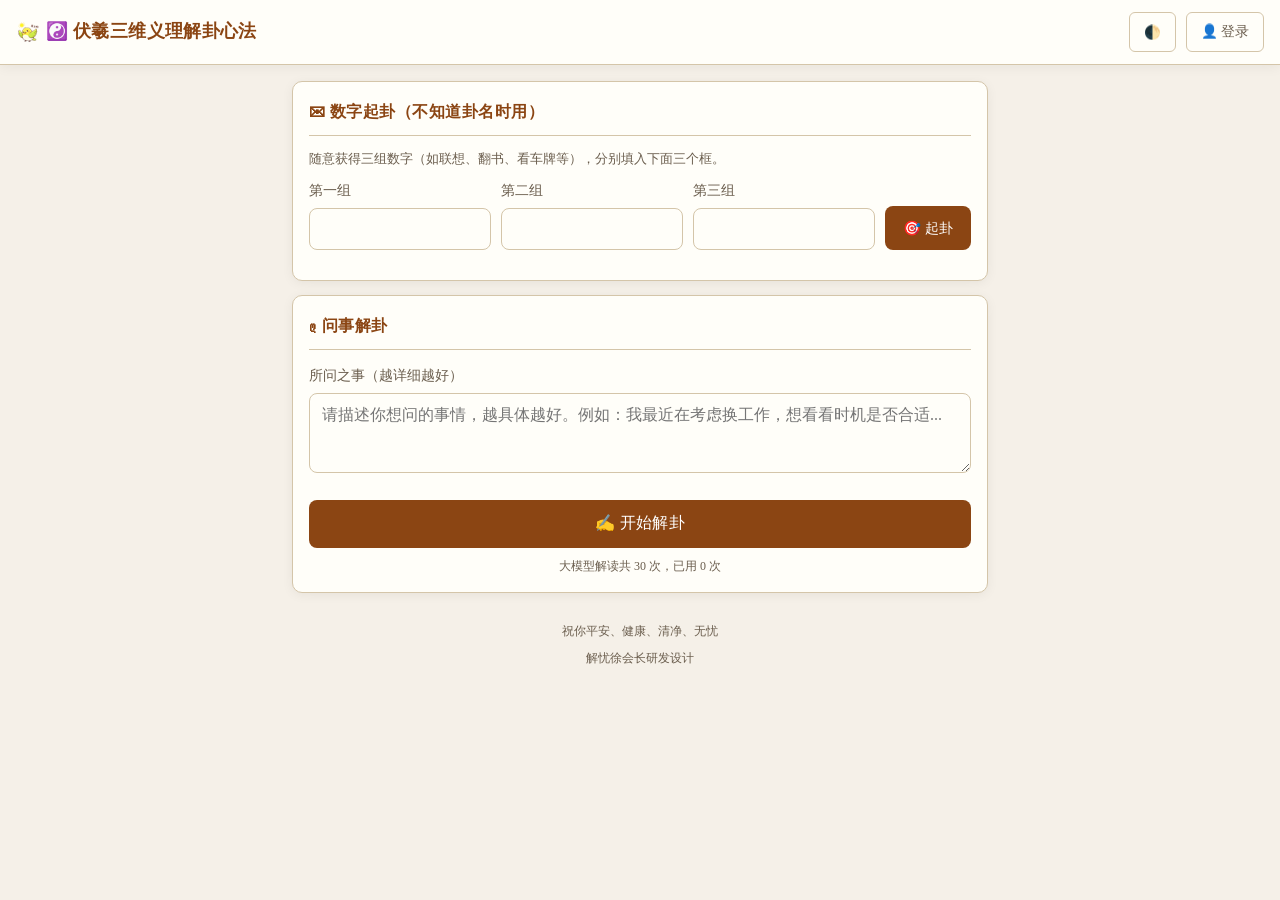
<file: index.html>
<!DOCTYPE html>
<html lang="zh-CN">
<head>
<meta charset="UTF-8">
<meta name="viewport" content="width=device-width, initial-scale=1.0, viewport-fit=cover">
<meta name="theme-color" content="#8b4513">
<link rel="icon" type="image/png" sizes="32x32" href="favicon-32.png">
<link rel="apple-touch-icon" sizes="180x180" href="icon-180.png">
<link rel="manifest" href="./manifest.json">
<title>伏羲三维义理解卦心法</title>
<link rel="stylesheet" href="style.css">
</head>
<body>

<header class="header">
  <h1><img src="favicon-32.png" alt="" style="width:24px;height:24px;vertical-align:middle;border-radius:50%;margin-right:6px;">☯️ 伏羲三维义理解卦心法</h1>
  <div class="header-actions">
    <button id="historyBtn" class="theme-toggle" onclick="loadQueryHistory()" title="查询记录" style="display:none;">📋</button>
    <button class="theme-toggle" onclick="toggleTheme()" title="切换主题">🌓</button>
    <button id="loginBtn" class="theme-toggle" onclick="showAuthModal()" title="登录">👤 登录</button>
    <span id="userInfo" class="user-info" onclick="toggleUserMenu()" style="display:none;"></span>
    <div id="userMenu" class="user-menu" style="display:none;">
      <a href="#" onclick="loadQueryHistory(); toggleUserMenu(); return false;">📋 查询记录</a>
      <a href="#" onclick="doLogout(); return false;">🚪 退出登录</a>
    </div>
  </div>
</header>

<div class="container">
  <main class="main" style="max-width:720px; margin:0 auto;">
    <!-- 数字起卦 -->
    <div class="card">
      <div class="card-title">✉  数字起卦（不知道卦名时用）</div>
      <div class="tooltip" style="margin-bottom:10px;">随意获得三组数字（如联想、翻书、看车牌等），分别填入下面三个框。</div>
      <div class="num-row">
        <div class="form-group">
          <label>第一组</label>
          <input type="number" id="numUpper" min="0" max="10000">
        </div>
        <div class="form-group">
          <label>第二组</label>
          <input type="number" id="numLower" min="0" max="10000">
        </div>
        <div class="form-group">
          <label>第三组</label>
          <input type="number" id="numYao" min="0" max="10000">
        </div>
        <button class="btn-sm" onclick="numGua()" style="margin-bottom:14px;">🎯 起卦</button>
      </div>
      <div class="num-result" id="numResult"></div>
    </div>

    <!-- 输入卡片 -->
    <div class="card" id="inputCard">
      <div class="card-title">ღ  问事解卦</div>
      <div class="form-group">
        <label>所问之事（越详细越好）</label>
        <textarea id="question" placeholder="请描述你想问的事情，越具体越好。例如：我最近在考虑换工作，想看看时机是否合适..."></textarea>
      </div>
      <button class="btn btn-primary" id="submitBtn" onclick="submitReading()">
       ✍ 开始解卦
      </button>
      <p id="usageHint" style="text-align:center;font-size:0.75rem;color:var(--text-light);margin-top:8px;"></p>
      <div id="redeemBox" style="display:none;text-align:center;margin-top:6px;">
        <input type="text" id="redeemKey" placeholder="输入订阅兑换码" style="font-size:0.78rem;padding:4px 10px;border:1px solid var(--border);border-radius:6px;background:var(--input-bg);color:var(--text);width:160px;text-align:center;">
        <button class="btn-sm" onclick="redeemKey()" style="margin-left:4px;vertical-align:middle;">激活</button>
        <p id="redeemMsg" style="font-size:0.72rem;margin-top:4px;color:var(--text-light);"></p>
        <p style="font-size:0.67rem;color:var(--text-light);margin-top:4px;">月卡 ¥100 / 年卡 ¥1000，获取兑换码请联系徐会长</p>
      </div>
      <!-- JS 依赖的隐藏元素 -->
      <select id="baseGua" onchange="onBaseGuaChange()" style="display:none"><option value=""></option></select>
      <div class="yao-selector" id="yaoSelector" style="display:none">
        <button class="yao-btn" data-yao="1" onclick="toggleYao(1,this)">初</button>
        <button class="yao-btn" data-yao="2" onclick="toggleYao(2,this)">二</button>
        <button class="yao-btn" data-yao="3" onclick="toggleYao(3,this)">三</button>
        <button class="yao-btn" data-yao="4" onclick="toggleYao(4,this)">四</button>
        <button class="yao-btn" data-yao="5" onclick="toggleYao(5,this)">五</button>
        <button class="yao-btn" data-yao="6" onclick="toggleYao(6,this)">上</button>
      </div>
    </div>

    <!-- 结果 -->
    <div class="card result-card" id="resultCard">
      <div class="card-title">📖 卦象解读</div>
      <div class="result-body" id="resultBody">
        <p class="loading">等待解读...</p>
      </div>
    </div>
  </main>

  <footer style="text-align:center; padding: 8px 0 24px;">
    <p style="font-size:0.78rem; color:var(--text-light); margin-top:6px;">祝你平安、健康、清净、无忧</p>
    <p style="font-size:0.78rem; color:var(--text-light); margin-top:6px;">解忧徐会长研发设计</p>
  </footer>
</div>

<!-- 登录/注册弹窗 -->
<div id="authModal" class="modal">
  <div class="modal-content auth-modal">
    <span class="modal-close" onclick="hideAuthModal()">&times;</span>
    <div class="auth-tabs">
      <button id="authTabLogin" class="auth-tab active" onclick="switchAuthTab('login')">登录</button>
      <button id="authTabRegister" class="auth-tab" onclick="switchAuthTab('register')">注册</button>
    </div>
    <div id="authError" class="auth-error"></div>
    <div id="authLoginForm">
      <input type="text" id="loginUser" placeholder="用户名" class="auth-input">
      <input type="password" id="loginPass" placeholder="密码" class="auth-input" onkeydown="if(event.key==='Enter')doLogin()">
      <button class="btn btn-primary" onclick="doLogin()" style="width:100%;">登录</button>
    </div>
    <div id="authRegisterForm" style="display:none;">
      <input type="text" id="regUser" placeholder="用户名（3-20位字母数字）" class="auth-input">
      <input type="password" id="regPass" placeholder="密码（至少6位）" class="auth-input">
      <input type="email" id="regEmail" placeholder="邮箱（用于找回密码，选填）" class="auth-input" onkeydown="if(event.key==='Enter')doRegister()">
      <button class="btn btn-primary" onclick="doRegister()" style="width:100%;">注册</button>
    </div>
  </div>
</div>

<!-- 查询记录面板 -->
<div id="historyPanel" class="modal">
  <div class="modal-content history-modal">
    <div style="display:flex;justify-content:space-between;align-items:center;margin-bottom:16px;">
      <h3 style="margin:0;">📋 查询记录</h3>
      <span class="modal-close" onclick="hideHistoryPanel()" style="position:static;font-size:1.5rem;">&times;</span>
    </div>
    <div id="historyList"></div>
    <button id="historyLoadMore" class="btn-sm" style="display:none;width:100%;margin-top:12px;">加载更多</button>
  </div>
</div>

<script>
if ('serviceWorker' in navigator) {
  navigator.serviceWorker.register('./sw.js');
}
</script>
<script src="hexagrams.js"></script>
<script src="app.js"></script>
</body>
</html>
</file>
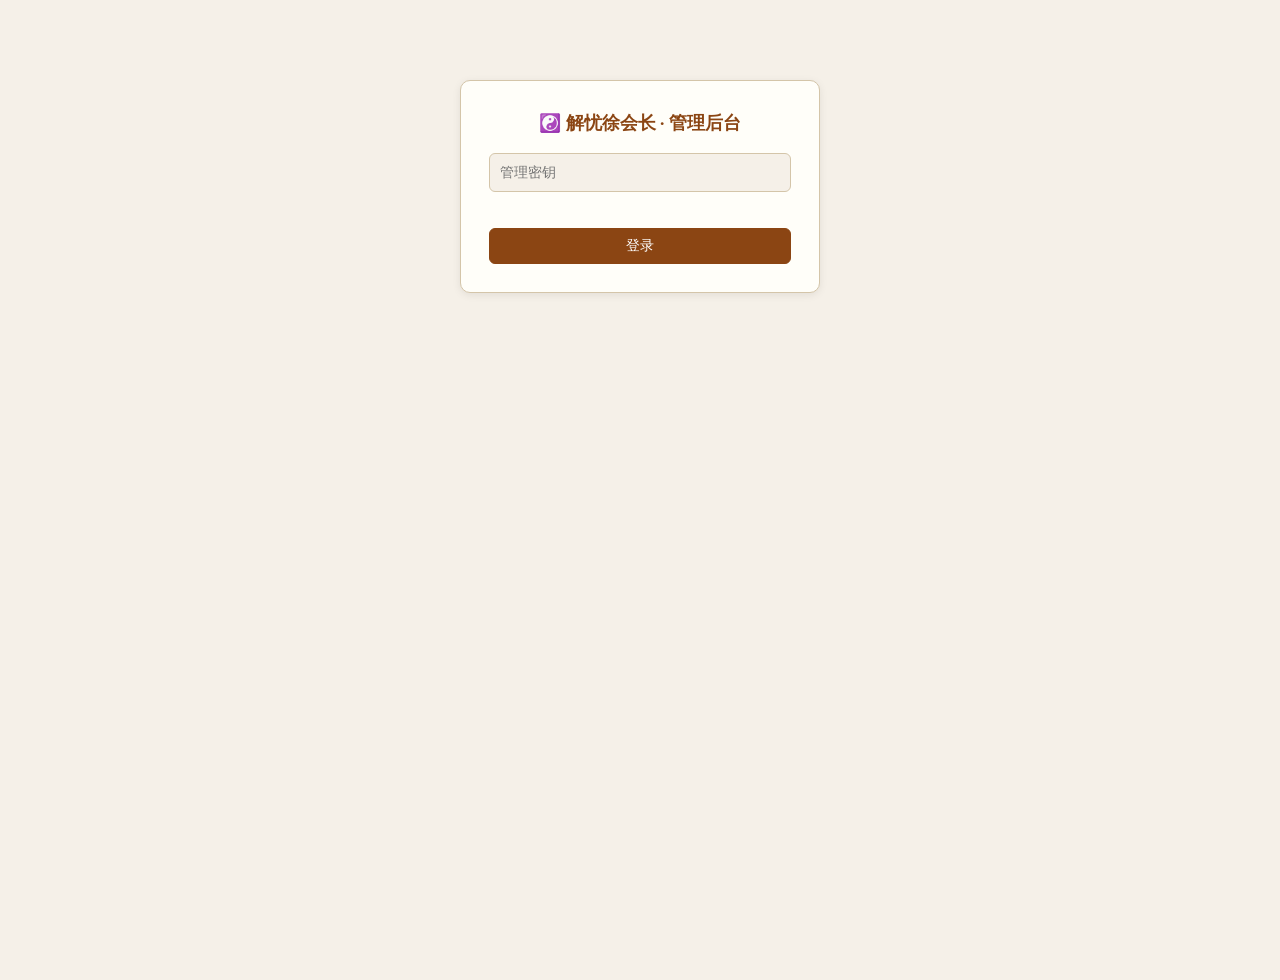
<file: admin.html>
<!DOCTYPE html>
<html lang="zh-CN" data-theme="light">
<head>
<meta charset="UTF-8">
<meta name="viewport" content="width=device-width, initial-scale=1.0">
<title>解忧徐会长 · 管理后台</title>
<style>
:root {
  --bg: #f5f0e8; --card: #fffef9; --text: #3d3226;
  --text-light: #6b5e4e; --accent: #8b4513; --border: #d4c5a9;
  --tag-bg: #f0e6d3; --danger: #c0392b; --success: #2d6a4f;
  --shadow: 0 2px 8px rgba(0,0,0,0.08);
}
[data-theme="dark"] {
  --bg: #1a1814; --card: #252320; --text: #ddd2c0;
  --text-light: #a89880; --accent: #d4945a; --border: #3d3528;
  --tag-bg: #333028; --shadow: 0 2px 8px rgba(0,0,0,0.3);
}
* { margin:0; padding:0; box-sizing:border-box; }
body {
  font-family: "Noto Serif SC", "Source Han Serif SC", "Songti SC", "KaiTi", serif;
  background: var(--bg); color: var(--text); min-height: 100vh; line-height: 1.6;
}
.header {
  background: var(--card); border-bottom: 1px solid var(--border);
  padding: 10px 20px; display: flex; align-items: center; justify-content: space-between;
  box-shadow: var(--shadow);
}
.header h1 { font-size: 1rem; color: var(--accent); }
.header h1 span { font-size: 0.75rem; color: var(--text-light); font-weight: 400; margin-left: 8px; }
.header-actions { display: flex; gap: 8px; align-items: center; }
.btn {
  padding: 8px 16px; border-radius: 6px; border: 1px solid var(--border);
  font-size: 0.85rem; font-family: inherit; cursor: pointer;
  background: var(--card); color: var(--text); transition: all 0.15s;
}
.btn:hover { background: var(--tag-bg); }
.btn-primary { background: var(--accent); color: #fff; border-color: var(--accent); }
.btn-primary:hover { opacity: 0.85; }
.btn-danger { background: var(--danger); color: #fff; border-color: var(--danger); }
.btn-sm { padding: 5px 12px; font-size: 0.78rem; }
.container { max-width: 960px; margin: 0 auto; padding: 20px; }

/* login */
.login-card {
  max-width: 360px; margin: 80px auto;
  background: var(--card); border: 1px solid var(--border);
  border-radius: 10px; padding: 28px; box-shadow: var(--shadow);
}
.login-card h2 { font-size: 1.1rem; color: var(--accent); margin-bottom: 16px; text-align: center; }
.login-card input {
  width: 100%; padding: 10px; margin-bottom: 12px;
  border: 1px solid var(--border); border-radius: 6px;
  background: var(--bg); color: var(--text); font-family: inherit; font-size: 0.9rem;
}
.login-card input:focus { outline: none; border-color: var(--accent); }
.login-error { color: var(--danger); font-size: 0.8rem; margin-bottom: 8px; text-align: center; min-height: 1.2em; }

/* tabs */
.tabs { display: flex; gap: 0; border-bottom: 2px solid var(--border); margin-bottom: 20px; }
.tab {
  padding: 8px 20px; border: none; background: none; font-family: inherit;
  font-size: 0.9rem; cursor: pointer; color: var(--text-light);
  border-bottom: 2px solid transparent; margin-bottom: -2px; transition: all 0.15s;
}
.tab.active { color: var(--accent); border-bottom-color: var(--accent); font-weight: 600; }
.tab:hover { color: var(--text); }
.tab-panel { display: none; }
.tab-panel.active { display: block; }

/* cards */
.card {
  background: var(--card); border: 1px solid var(--border);
  border-radius: 8px; padding: 16px; margin-bottom: 14px; box-shadow: var(--shadow);
}
.card-title { font-size: 0.9rem; font-weight: 600; color: var(--accent); margin-bottom: 12px; }
.form-row { display: flex; gap: 10px; align-items: flex-end; flex-wrap: wrap; margin-bottom: 10px; }
.form-row .field { flex: 1; min-width: 120px; }
.field label { display: block; font-size: 0.78rem; color: var(--text-light); margin-bottom: 4px; }
.field input, .field select {
  width: 100%; padding: 8px 10px; border: 1px solid var(--border); border-radius: 6px;
  background: var(--bg); color: var(--text); font-family: inherit; font-size: 0.85rem;
}
.field input:focus, .field select:focus { outline: none; border-color: var(--accent); }
.msg { font-size: 0.8rem; margin-top: 8px; min-height: 1.2em; }
.msg.ok { color: var(--success); }
.msg.err { color: var(--danger); }

/* user list */
.user-table { width: 100%; border-collapse: collapse; font-size: 0.85rem; }
.user-table th, .user-table td {
  padding: 8px 10px; text-align: left; border-bottom: 1px solid var(--border);
}
.user-table th { color: var(--text-light); font-weight: 500; font-size: 0.78rem; }
.user-table tr:hover { background: var(--tag-bg); }
.user-table .dot { display: inline-block; width: 8px; height: 8px; border-radius: 50%; margin-right: 6px; }
.user-table .dot.active { background: var(--success); }
.user-table .dot.inactive { background: var(--danger); }
.search-bar { margin-bottom: 12px; }
.search-bar input {
  width: 100%; padding: 8px 12px; border: 1px solid var(--border); border-radius: 6px;
  background: var(--bg); color: var(--text); font-family: inherit; font-size: 0.85rem;
}
.search-bar input:focus { outline: none; border-color: var(--accent); }

/* code list */
.code-list { max-height: 400px; overflow-y: auto; }
.code-item {
  display: flex; justify-content: space-between; align-items: center;
  padding: 8px 12px; border: 1px solid var(--border); border-radius: 6px;
  margin-bottom: 6px; font-size: 0.85rem;
}
.code-item .code-val { font-family: monospace; color: var(--accent); }
.code-item .code-meta { font-size: 0.75rem; color: var(--text-light); }

/* detail modal */
.modal {
  display: none; position: fixed; z-index: 100; left: 0; top: 0; width: 100%; height: 100%;
  background: rgba(0,0,0,0.5); justify-content: center; align-items: center; padding: 16px;
}
.modal.visible { display: flex; }
.modal-content {
  background: var(--card); border-radius: 10px; padding: 24px;
  width: 100%; max-width: 500px; max-height: 85vh; overflow-y: auto;
  box-shadow: 0 8px 32px rgba(0,0,0,0.3); position: relative;
}
.modal-close {
  position: absolute; top: 12px; right: 16px;
  font-size: 1.4rem; cursor: pointer; color: var(--text-light);
}
.modal-close:hover { color: var(--text); }
.detail-row { margin-bottom: 8px; font-size: 0.85rem; }
.detail-row strong { color: var(--accent); }
.detail-queries { margin-top: 12px; }
.detail-query {
  padding: 8px; border: 1px solid var(--border); border-radius: 4px;
  margin-bottom: 4px; font-size: 0.8rem;
}

/* loading */
.spinner { text-align: center; padding: 40px; color: var(--text-light); }
</style>
</head>
<body>

<!-- 登录 -->
<div id="loginScreen">
  <div class="login-card">
    <h2>☯️ 解忧徐会长 · 管理后台</h2>
    <input type="password" id="adminKey" placeholder="管理密钥" onkeydown="if(event.key==='Enter')login()">
    <div class="login-error" id="loginError"></div>
    <button class="btn btn-primary" style="width:100%;" onclick="login()">登录</button>
  </div>
</div>

<!-- 主面板 -->
<div id="mainPanel" style="display:none;">
  <header class="header">
    <h1>☯️ 管理后台 <span>解忧徐会长</span></h1>
    <div class="header-actions">
      <button class="btn btn-sm" onclick="toggleTheme()">🌓</button>
      <button class="btn btn-sm" onclick="logout()">退出</button>
    </div>
  </header>
  <div class="container">
    <div class="tabs">
      <button class="tab active" onclick="switchTab('users')">👥 用户管理</button>
      <button class="tab" onclick="switchTab('codes')">🎫 兑换码管理</button>
    </div>

    <!-- 用户管理 -->
    <div id="panel-users" class="tab-panel active">
      <div class="card">
        <div class="card-title">🔍 搜索用户</div>
        <div class="search-bar"><input type="text" id="userSearch" placeholder="输入用户名搜索..." oninput="filterUsers()"></div>
        <div style="overflow-x:auto;">
          <table class="user-table">
            <thead><tr>
              <th>用户名</th><th>邮箱</th><th>订阅</th><th>到期</th>
              <th>已用/配额</th><th>注册时间</th><th>操作</th>
            </tr></thead>
            <tbody id="userTableBody"><tr><td colspan="7" class="spinner">加载中...</td></tr></tbody>
          </table>
        </div>
      </div>

      <div class="card">
        <div class="card-title">➕ 手动加订阅/续费</div>
        <div class="form-row">
          <div class="field"><label>用户名</label><input type="text" id="grantUser" placeholder="输入用户名"></div>
          <div class="field"><label>套餐</label>
            <select id="grantPlan">
              <option value="month">月卡 (30天)</option>
              <option value="quarter">季卡 (90天)</option>
              <option value="halfyear">半年卡 (180天)</option>
              <option value="year">年卡 (365天)</option>
            </select>
          </div>
          <div class="field"><label>天数（覆盖套餐）</label><input type="number" id="grantDays" value="30" min="1"></div>
          <div class="field" style="flex:0;min-width:0;"><label>&nbsp;</label><button class="btn btn-primary" onclick="doGrant()">确认添加</button></div>
        </div>
        <div class="msg" id="grantMsg"></div>
      </div>
    </div>

    <!-- 兑换码管理 -->
    <div id="panel-codes" class="tab-panel">
      <div class="card">
        <div class="card-title">🎫 生成兑换码</div>
        <div class="form-row">
          <div class="field"><label>套餐类型</label>
            <select id="genPlan">
              <option value="month">月卡</option>
              <option value="quarter">季卡</option>
              <option value="halfyear">半年卡</option>
              <option value="year">年卡</option>
            </select>
          </div>
          <div class="field"><label>生成数量</label><input type="number" id="genCount" value="1" min="1" max="100"></div>
          <div class="field"><label>每码可用人数</label><input type="number" id="genMaxUses" value="1" min="1" max="1000"></div>
          <div class="field"><label>前缀</label><input type="text" id="genPrefix" value="XU-" placeholder="可选"></div>
          <div class="field" style="flex:0;min-width:0;"><label>&nbsp;</label><button class="btn btn-primary" onclick="doGenCodes()">生成</button></div>
        </div>
        <div class="msg" id="genMsg"></div>
        <div id="genResult" style="margin-top:8px;"></div>
      </div>

      <div class="card">
        <div class="card-title">📋 现有兑换码</div>
        <div class="code-list" id="codeList"><div class="spinner">加载中...</div></div>
      </div>
    </div>
  </div>
</div>

<!-- 用户详情弹窗 -->
<div id="detailModal" class="modal">
  <div class="modal-content">
    <span class="modal-close" onclick="closeDetail()">&times;</span>
    <div id="detailContent"></div>
  </div>
</div>

<script>
// ============ 状态 ============
var API = '';
var adminKey = '';
var allUsers = [];

function init() {
  if (window.location.hostname && window.location.hostname !== 'localhost' && window.location.hostname !== '127.0.0.1') {
    API = 'https://counter.' + window.location.hostname;
  }
  var saved = sessionStorage.getItem('yijing_admin_key');
  if (saved) { adminKey = saved; showPanel(); }
}

function login() {
  var key = document.getElementById('adminKey').value.trim();
  var err = document.getElementById('loginError');
  if (!key) { err.textContent = '请输入管理密钥'; return; }
  if (!API) { err.textContent = '请通过域名访问'; return; }

  err.textContent = '验证中...';
  // 通过 /admin/users 试探密钥
  fetch(API + '/admin/users', { headers: { 'X-Admin-Key': key } })
    .then(function(r) {
      if (r.ok) {
        adminKey = key;
        sessionStorage.setItem('yijing_admin_key', key);
        showPanel();
      } else {
        err.textContent = '密钥错误或无权限';
      }
    })
    .catch(function() { err.textContent = '网络错误'; });
}

function logout() {
  sessionStorage.removeItem('yijing_admin_key');
  adminKey = '';
  allUsers = [];
  document.getElementById('loginScreen').style.display = 'block';
  document.getElementById('mainPanel').style.display = 'none';
}

function showPanel() {
  document.getElementById('loginScreen').style.display = 'none';
  document.getElementById('mainPanel').style.display = 'block';
  loadUsers();
  loadCodes();
}

function ah() { return { 'X-Admin-Key': adminKey, 'Content-Type': 'application/json' }; }

// ============ 用户管理 ============
function loadUsers() {
  var tbody = document.getElementById('userTableBody');
  tbody.innerHTML = '<tr><td colspan="7" class="spinner">加载中...</td></tr>';
  fetch(API + '/admin/users?limit=200', { headers: { 'X-Admin-Key': adminKey } })
    .then(function(r) { return r.json(); })
    .then(function(data) {
      allUsers = data.users || [];
      renderUsers(allUsers);
    })
    .catch(function() { tbody.innerHTML = '<tr><td colspan="7" style="color:var(--danger);text-align:center;">加载失败</td></tr>'; });
}

function renderUsers(users) {
  var tbody = document.getElementById('userTableBody');
  if (!users.length) { tbody.innerHTML = '<tr><td colspan="7" style="text-align:center;color:var(--text-light);">暂无用户</td></tr>'; return; }
  tbody.innerHTML = users.map(function(u) {
    var d = new Date(u.created_at);
    var regTime = d.getFullYear() + '-' + ('0'+(d.getMonth()+1)).slice(-2) + '-' + ('0'+d.getDate()).slice(-2);
    var exp = u.sub_expires_at ? new Date(u.sub_expires_at) : null;
    var subStatus = u.subscribed
      ? '<span class="dot active"></span>' + (u.sub_plan === 'year' ? '年卡' : u.sub_plan === 'halfyear' ? '半年' : u.sub_plan === 'quarter' ? '季卡' : '月卡')
      : '<span class="dot inactive"></span>未订阅';
    var expStr = exp ? exp.getFullYear() + '-' + ('0'+(exp.getMonth()+1)).slice(-2) + '-' + ('0'+exp.getDate()).slice(-2) : '-';
    return '<tr>'
      + '<td>' + u.username + '</td>'
      + '<td>' + (u.email || '-') + '</td>'
      + '<td>' + subStatus + '</td>'
      + '<td>' + expStr + '</td>'
      + '<td>' + u.free_used + '/' + u.free_quota + '</td>'
      + '<td>' + regTime + '</td>'
      + '<td><button class="btn btn-sm" onclick="viewUser(\'' + u.username + '\')">详情</button>'
      + ' <button class="btn btn-sm" onclick="quickGrant(\'' + u.username + '\')">加订阅</button></td>'
      + '</tr>';
  }).join('');
}

function filterUsers() {
  var q = document.getElementById('userSearch').value.toLowerCase();
  renderUsers(q ? allUsers.filter(function(u) { return u.username.indexOf(q) !== -1; }) : allUsers);
}

function quickGrant(uname) {
  document.getElementById('grantUser').value = uname;
  switchTab('users');
  document.getElementById('grantUser').scrollIntoView({ behavior: 'smooth' });
}

function doGrant() {
  var uname = document.getElementById('grantUser').value.trim();
  var plan = document.getElementById('grantPlan').value;
  var days = parseInt(document.getElementById('grantDays').value) || 30;
  var msg = document.getElementById('grantMsg');
  if (!uname) { msg.className = 'msg err'; msg.textContent = '请输入用户名'; return; }

  var planDays = { month: 30, quarter: 90, halfyear: 180, year: 365 };
  days = days || planDays[plan];

  msg.className = 'msg'; msg.textContent = '处理中...';
  fetch(API + '/admin/grant', {
    method: 'POST', headers: ah(),
    body: JSON.stringify({ username: uname, plan: plan, days: days })
  })
  .then(function(r) { return r.json(); })
  .then(function(data) {
    if (data.error) { msg.className = 'msg err'; msg.textContent = data.error; }
    else {
      msg.className = 'msg ok';
      msg.textContent = '✓ ' + uname + ' 订阅已更新至 ' + new Date(data.expires_at).toLocaleDateString('zh-CN');
      document.getElementById('grantUser').value = '';
      loadUsers();
    }
  })
  .catch(function() { msg.className = 'msg err'; msg.textContent = '网络错误'; });
}

// ============ 用户详情 ============
function viewUser(uname) {
  var content = document.getElementById('detailContent');
  content.innerHTML = '<div class="spinner">加载中...</div>';
  document.getElementById('detailModal').classList.add('visible');
  fetch(API + '/admin/user/' + uname, { headers: { 'X-Admin-Key': adminKey } })
    .then(function(r) { return r.json(); })
    .then(function(u) {
      var exp = u.sub_expires_at ? new Date(u.sub_expires_at).toLocaleDateString('zh-CN') : '无';
      var reg = new Date(u.created_at).toLocaleDateString('zh-CN');
      var html = '<h3 style="color:var(--accent);">' + u.username + '</h3>'
        + '<div class="detail-row"><strong>邮箱：</strong>' + (u.email || '未填写') + '</div>'
        + '<div class="detail-row"><strong>注册时间：</strong>' + reg + '</div>'
        + '<div class="detail-row"><strong>订阅状态：</strong>' + (u.subscribed ? '✅ ' + (u.sub_plan || '') + ' · 至 ' + exp : '❌ 未订阅') + '</div>'
        + '<div class="detail-row"><strong>免费额度：</strong>' + u.free_used + '/' + u.free_quota + '</div>'
        + '<div class="detail-queries"><strong>查询记录（' + (u.queries ? u.queries.length : 0) + '条）：</strong>'
        + (u.queries && u.queries.length ? u.queries.map(function(q) {
            var t = new Date(parseInt(q.created_at)).toLocaleString('zh-CN');
            return '<div class="detail-query">' + t + ' · ' + q.baseGua + (q.derivedGua ? ' → ' + q.derivedGua : '') + '<br>' + q.question + '</div>';
          }).join('') : '<div class="detail-query">暂无记录</div>')
        + '</div>';
      content.innerHTML = html;
    })
    .catch(function() { content.innerHTML = '<div style="color:var(--danger);">加载失败</div>'; });
}

function closeDetail() { document.getElementById('detailModal').classList.remove('visible'); }

// ============ 兑换码 ============
function loadCodes() {
  var list = document.getElementById('codeList');
  fetch(API + '/admin/codes', { headers: { 'X-Admin-Key': adminKey } })
    .then(function(r) { return r.json(); })
    .then(function(data) {
      var codes = data.codes || [];
      if (!codes.length) { list.innerHTML = '<div style="text-align:center;color:var(--text-light);padding:20px;">暂无兑换码，请在下方生成</div>'; return; }
      list.innerHTML = codes.map(function(c) {
        var planLabel = c.plan === 'year' ? '年卡' : c.plan === 'halfyear' ? '半年' : c.plan === 'quarter' ? '季卡' : '月卡';
        return '<div class="code-item">'
          + '<span class="code-val">' + c.code + '</span>'
          + '<span class="code-meta">' + planLabel + ' · ' + c.used + '/' + c.max_uses + '人已用'
          + (c.assigned_to && c.assigned_to.length ? ' · 用户：' + c.assigned_to.join(', ') : '')
          + '</span>'
          + '</div>';
      }).join('');
    })
    .catch(function() { list.innerHTML = '<div style="color:var(--danger);text-align:center;">加载失败</div>'; });
}

function doGenCodes() {
  var plan = document.getElementById('genPlan').value;
  var count = parseInt(document.getElementById('genCount').value) || 1;
  var maxUses = parseInt(document.getElementById('genMaxUses').value) || 1;
  var prefix = document.getElementById('genPrefix').value.trim() || (plan === 'year' ? 'XYYEAR-' : plan === 'halfyear' ? 'XYHALF-' : plan === 'quarter' ? 'XYQUAR-' : 'XYMONTH-');
  var msg = document.getElementById('genMsg');
  var result = document.getElementById('genResult');

  msg.className = 'msg'; msg.textContent = '生成中...';
  result.innerHTML = '';

  fetch(API + '/admin/gen-code', {
    method: 'POST', headers: ah(),
    body: JSON.stringify({ plan: plan, count: count, max_uses: maxUses, prefix: prefix })
  })
  .then(function(r) { return r.json(); })
  .then(function(data) {
    if (data.error) { msg.className = 'msg err'; msg.textContent = data.error; return; }
    msg.className = 'msg ok'; msg.textContent = '✓ 已生成 ' + data.codes.length + ' 个兑换码';
    result.innerHTML = '<div style="margin-top:8px;padding:10px;background:var(--tag-bg);border-radius:6px;font-family:monospace;font-size:0.82rem;word-break:break-all;">'
      + data.codes.join('<br>')
      + '</div>'
      + '<button class="btn btn-sm" style="margin-top:8px;" onclick="copyCodes(\'' + data.codes.join('\\n') + '\')">📋 复制全部</button>';
    loadCodes();
  })
  .catch(function() { msg.className = 'msg err'; msg.textContent = '网络错误'; });
}

function copyCodes(text) {
  navigator.clipboard.writeText(text).then(function() {
    alert('已复制 ' + text.split('\n').length + ' 个兑换码');
  });
}

// ============ 杂项 ============
function switchTab(name) {
  document.querySelectorAll('.tab').forEach(function(t) { t.classList.toggle('active', false); });
  document.querySelectorAll('.tab-panel').forEach(function(p) { p.classList.toggle('active', false); });
  document.querySelectorAll('.tab').forEach(function(t) { if (t.textContent.indexOf(name === 'users' ? '用户' : '兑换码') !== -1) t.classList.add('active'); });
  document.getElementById('panel-' + name).classList.add('active');
  if (name === 'codes') loadCodes();
  if (name === 'users') loadUsers();
}

function toggleTheme() {
  var html = document.documentElement;
  var next = html.getAttribute('data-theme') === 'dark' ? 'light' : 'dark';
  html.setAttribute('data-theme', next);
  localStorage.setItem('yijing_admin_theme', next);
}
(function() {
  var t = localStorage.getItem('yijing_admin_theme');
  if (t) document.documentElement.setAttribute('data-theme', t);
  init();
})();
</script>
</body>
</html>
</file>
<file: style.css>
:root {
  --bg: #f5f0e8;
  --card: #fffef9;
  --text: #3d3226;
  --text-light: #6b5e4e;
  --accent: #8b4513;
  --accent-light: #b8860b;
  --border: #d4c5a9;
  --shadow: 0 2px 12px rgba(0,0,0,0.06);
  --input-bg: #fffef9;
  --tag-bg: #f0e6d3;
  --danger: #c0392b;
  --success: #2d6a4f;
}
[data-theme="dark"] {
  --bg: #1a1814;
  --card: #252320;
  --text: #ddd2c0;
  --text-light: #a89880;
  --accent: #d4945a;
  --accent-light: #e8b960;
  --border: #3d3528;
  --shadow: 0 2px 12px rgba(0,0,0,0.3);
  --input-bg: #2a2722;
  --tag-bg: #333028;
}
* { margin:0; padding:0; box-sizing:border-box; }
body {
  font-family: "Noto Serif SC", "Source Han Serif SC", "Songti SC", "SimSun", "KaiTi", serif;
  background: var(--bg); color: var(--text);
  min-height: 100vh; line-height: 1.7;
  -webkit-text-size-adjust: 100%;
}
.header {
  background: var(--card); border-bottom: 1px solid var(--border);
  padding: 12px 16px; display: flex; align-items: center; justify-content: space-between;
  box-shadow: var(--shadow); position: sticky; top:0; z-index:100;
  flex-wrap: wrap; gap: 8px;
}
.header h1 { font-size: 1.1rem; font-weight: 600; color: var(--accent); letter-spacing: 0.02em; line-height: 1.3; }
.header h1 span { font-size: 0.8rem; color: var(--text-light); font-weight: 400; margin-left: 8px; }
.header-actions { display:flex; gap:10px; align-items:center; }
.header-actions button {
  background: none; border: 1px solid var(--border); color: var(--text-light);
  padding: 8px 14px; border-radius: 6px; cursor: pointer; font-size: 0.85rem;
  font-family: inherit; transition: all 0.2s;
  min-height: 40px; touch-action: manipulation;
  -webkit-tap-highlight-color: transparent;
}
.header-actions button:hover { background: var(--tag-bg); color: var(--text); }
.container { max-width: 720px; margin: 0 auto; padding: 16px 12px; }
.main { width: 100%; }
.card {
  background: var(--card); border: 1px solid var(--border);
  border-radius: 10px; padding: 16px; margin-bottom: 14px; box-shadow: var(--shadow);
}
.card-title {
  font-size: 1rem; font-weight: 600; color: var(--accent);
  margin-bottom: 14px; padding-bottom: 10px;
  border-bottom: 1px solid var(--border); letter-spacing: 0.03em;
}
.form-group { margin-bottom: 14px; }
.form-group label {
  display: block; font-size: 0.88rem; color: var(--text-light);
  margin-bottom: 5px; font-weight: 500;
}
.form-group select, .form-group input, .form-group textarea {
  width: 100%; padding: 11px 12px;
  border: 1px solid var(--border); border-radius: 8px;
  background: var(--input-bg); color: var(--text);
  font-size: max(0.92rem, 16px); font-family: inherit;
  transition: border-color 0.2s;
  -webkit-appearance: none;
}
.form-group select { -webkit-appearance: auto; }
.form-group select:focus, .form-group input:focus, .form-group textarea:focus {
  outline: none; border-color: var(--accent); box-shadow: 0 0 0 3px rgba(139,69,19,0.1);
}
.form-group textarea { resize: vertical; min-height: 80px; }
.yao-selector { display: flex; gap: 8px; flex-wrap: wrap; }
.yao-btn {
  width: 40px; height: 40px; border-radius: 50%;
  border: 2px solid var(--border); background: var(--input-bg);
  color: var(--text); font-size: 0.9rem; cursor: pointer;
  transition: all 0.2s; display: flex; align-items: center; justify-content: center;
  font-family: inherit;
}
.yao-btn:hover { border-color: var(--accent); }
.yao-btn.active { background: var(--accent); color: #fff; border-color: var(--accent); }
.yao-btn.yin { background: #2a2a2a; color: #ccc; }
.yao-btn.yin.active { background: #555; color: #fff; border-color: #555; }
.yao-labels { display: flex; gap: 8px; flex-wrap: wrap; margin-bottom: 4px; }
.yao-labels span { width: 40px; text-align: center; font-size: 0.72rem; color: var(--text-light); }
.btn {
  padding: 12px 24px; border-radius: 8px; border: none;
  font-size: 1rem; font-family: inherit; cursor: pointer;
  transition: all 0.2s; font-weight: 500; letter-spacing: 0.02em;
  touch-action: manipulation;
  -webkit-tap-highlight-color: transparent;
}
.btn-primary { background: var(--accent); color: #fff; width: 100%; margin-top: 4px; min-height: 48px; }
.btn-primary:hover { opacity: 0.9; transform: translateY(-1px); }
.btn-primary:disabled { opacity: 0.5; cursor: not-allowed; transform: none; }
.btn-sm {
  padding: 10px 18px; border-radius: 8px; border: none;
  font-size: max(0.9rem, 14px); font-family: inherit; cursor: pointer;
  background: var(--accent); color: #fff; font-weight: 500;
  transition: all 0.2s; white-space: nowrap; min-height: 44px;
  touch-action: manipulation;
  -webkit-tap-highlight-color: transparent;
}
.btn-sm:hover { opacity: 0.9; }
.num-row {
  display: flex; gap: 10px; align-items: flex-end;
}
.num-row .form-group { flex: 1; }
.num-row .btn-sm { margin-bottom: 14px; }
.num-result {
  margin-top: 6px; padding: 10px 12px; border-radius: 6px;
  background: var(--tag-bg); font-size: 0.85rem; color: var(--text);
  display: none; line-height: 1.7;
}
.num-result.visible { display: block; }
.result-card { display: none; }
.result-card.visible { display: block; }
.result-body {
  font-size: 0.93rem; line-height: 1.9;
  white-space: normal; color: var(--text);
  word-break: break-word;
}
.result-body p {
  margin-bottom: 0.9em; text-indent: 0;
}
.result-body p:last-child { margin-bottom: 0; }
.result-body .loading { color: var(--text-light); font-style: italic; }
.result-body strong { color: var(--accent); }
.result-body u {
  text-decoration: none;
  border-bottom: 2px solid var(--accent-light);
  padding-bottom: 1px;
}
.error-msg { color: var(--danger); font-size: 0.9rem; margin-top: 8px; }
.result-footer { margin-top: 8px; }
.btn-copy {
  display: block; margin: 12px auto 0;
  padding: 10px 28px; border-radius: 8px;
  border: 1px solid var(--border);
  background: var(--input-bg); color: var(--text);
  font-size: 0.88rem; font-family: inherit; cursor: pointer;
  transition: all 0.25s;
  touch-action: manipulation;
  -webkit-tap-highlight-color: transparent;
}
.btn-copy:hover { background: var(--tag-bg); border-color: var(--accent); }
.btn-copy.copied { background: var(--accent); color: #fff; border-color: var(--accent); }
.tooltip { font-size: 0.8rem; color: var(--text-light); margin-top: 2px; line-height: 1.5; }
.theme-toggle { background: none; border: none; font-size: 1.2rem; cursor: pointer; padding: 4px 8px; }
.collapse-header {
  cursor: pointer; display: flex; align-items: center; gap: 8px;
  user-select: none; color: var(--accent);
}
.collapse-header .arrow { transition: transform 0.2s; display: inline-block; }
.collapse-header.open .arrow { transform: rotate(90deg); }
.collapse-body { display: none; margin-top: 14px; }
.collapse-body.open { display: block; }
@media (max-width: 768px) {
  .header { padding: 10px 12px; }
  .header h1 { font-size: 0.95rem; }
  .header-actions { gap: 6px; }
  .header-actions button { padding: 6px 10px; font-size: 0.8rem; }
  .container { padding: 12px 8px; }
  .card { padding: 14px; margin-bottom: 10px; border-radius: 8px; }
  .card-title { font-size: 0.95rem; margin-bottom: 10px; }
  .num-row { flex-direction: column; gap: 0; }
  .num-row .form-group { margin-bottom: 8px; }
  .num-row .btn-sm { width: 100%; margin-bottom: 8px; }
  .form-group { margin-bottom: 10px; }
  .form-group label { font-size: 0.82rem; }
  .result-body { font-size: 0.88rem; }
}
@media (max-width: 400px) {
  .header h1 { font-size: 0.85rem; }
  .card { padding: 12px; }
}
::-webkit-scrollbar { width: 6px; }
::-webkit-scrollbar-track { background: transparent; }
::-webkit-scrollbar-thumb { background: var(--border); border-radius: 3px; }

/* ============ 认证弹窗 ============ */
.modal {
  display: none; position: fixed; z-index: 200;
  left: 0; top: 0; width: 100%; height: 100%;
  background: rgba(0,0,0,0.5);
  justify-content: center; align-items: center;
  padding: 16px;
}
.modal.visible { display: flex; }
.modal-content {
  background: var(--card); border-radius: 12px;
  padding: 28px 24px; width: 100%; max-width: 380px;
  box-shadow: 0 8px 32px rgba(0,0,0,0.2);
  position: relative; max-height: 90vh; overflow-y: auto;
}
.modal-close {
  position: absolute; top: 12px; right: 16px;
  font-size: 1.5rem; cursor: pointer; color: var(--text-light);
  line-height: 1;
}
.modal-close:hover { color: var(--text); }

.auth-tabs { display: flex; gap: 0; margin-bottom: 18px; border-bottom: 2px solid var(--border); }
.auth-tab {
  flex: 1; padding: 10px; border: none; background: none;
  font-size: 0.95rem; font-family: inherit; cursor: pointer;
  color: var(--text-light); border-bottom: 2px solid transparent;
  margin-bottom: -2px; transition: all 0.2s;
}
.auth-tab.active { color: var(--accent); border-bottom-color: var(--accent); font-weight: 600; }
.auth-input {
  width: 100%; padding: 11px 12px; margin-bottom: 10px;
  border: 1px solid var(--border); border-radius: 8px;
  background: var(--input-bg); color: var(--text);
  font-size: max(0.95rem, 16px); font-family: inherit;
}
.auth-input:focus { outline: none; border-color: var(--accent); }
.auth-error { color: var(--danger); font-size: 0.82rem; margin-bottom: 10px; min-height: 1.2em; }

/* ============ 用户菜单 ============ */
.user-info {
  font-size: 0.85rem; color: var(--accent); cursor: pointer;
  padding: 6px 10px; border: 1px solid var(--border); border-radius: 6px;
  white-space: nowrap;
}
.user-info:hover { background: var(--tag-bg); }
.user-menu {
  position: absolute; top: 100%; right: 16px;
  background: var(--card); border: 1px solid var(--border);
  border-radius: 8px; box-shadow: 0 4px 16px rgba(0,0,0,0.12);
  z-index: 150; min-width: 140px; overflow: hidden;
}
.user-menu a {
  display: block; padding: 10px 16px; color: var(--text);
  text-decoration: none; font-size: 0.88rem; transition: background 0.15s;
  border-bottom: 1px solid var(--border);
}
.user-menu a:last-child { border-bottom: none; }
.user-menu a:hover { background: var(--tag-bg); }

/* ============ 历史记录面板 ============ */
.history-modal { max-width: 600px; }
.history-item {
  padding: 12px; border: 1px solid var(--border); border-radius: 8px;
  margin-bottom: 8px; cursor: pointer; transition: all 0.15s;
}
.history-item:hover { border-color: var(--accent); background: var(--tag-bg); }
.history-meta { font-size: 0.75rem; color: var(--text-light); margin-bottom: 4px; }
.history-question { font-size: 0.9rem; color: var(--accent); font-weight: 500; margin-bottom: 4px; }
.history-preview { font-size: 0.8rem; color: var(--text-light); line-height: 1.5; }
.history-detail { margin-top: 8px; }
.history-question-full { font-size: 1rem; color: var(--accent); font-weight: 600; margin-bottom: 14px; padding-bottom: 12px; border-bottom: 1px solid var(--border); }
.history-answer { font-size: 0.9rem; line-height: 1.9; color: var(--text); }

@media (max-width: 768px) {
  .modal-content { padding: 20px 16px; }
  .header-actions { position: relative; }
}
</file>
